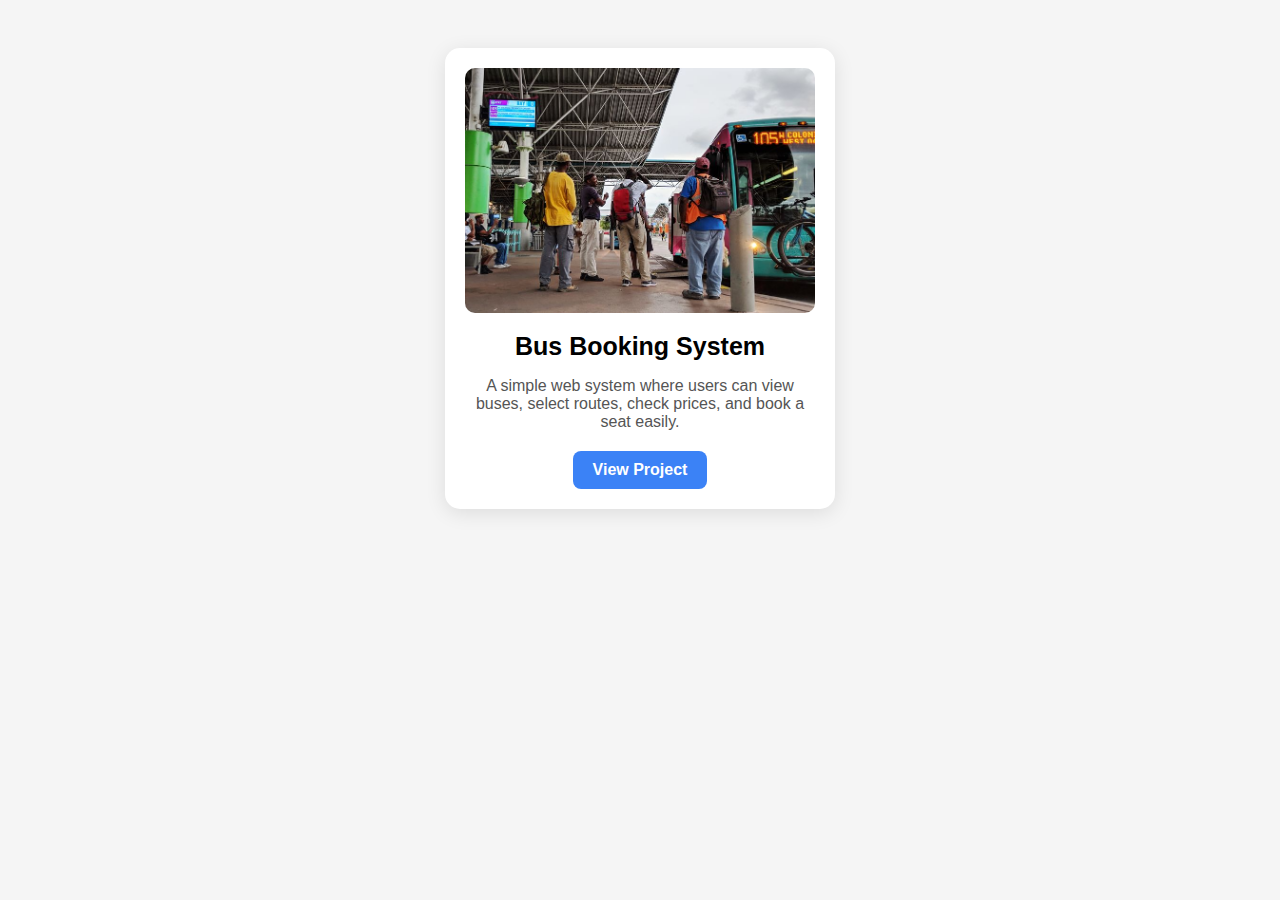
<file: index.html>
<!DOCTYPE html>
<html lang="en">
<head>
    <meta charset="UTF-8">
    <meta name="viewport" content="width=device-width, initial-scale=1.0">
    <title>Bus Booking Project</title>
    <link rel="stylesheet" href="style.css">
</head>
<body>

    <div class="card">
        <img src="bus.jpg" alt="Bus Booking Image" class="card-img">

        <h2 class="card-title">Bus Booking System</h2>

        <p class="card-description">
            A simple web system where users can view buses, select routes, check prices, 
            and book a seat easily.
        </p>

        <a href="#" class="btn">View Project</a>
    </div>

</body>
</html>
</file>
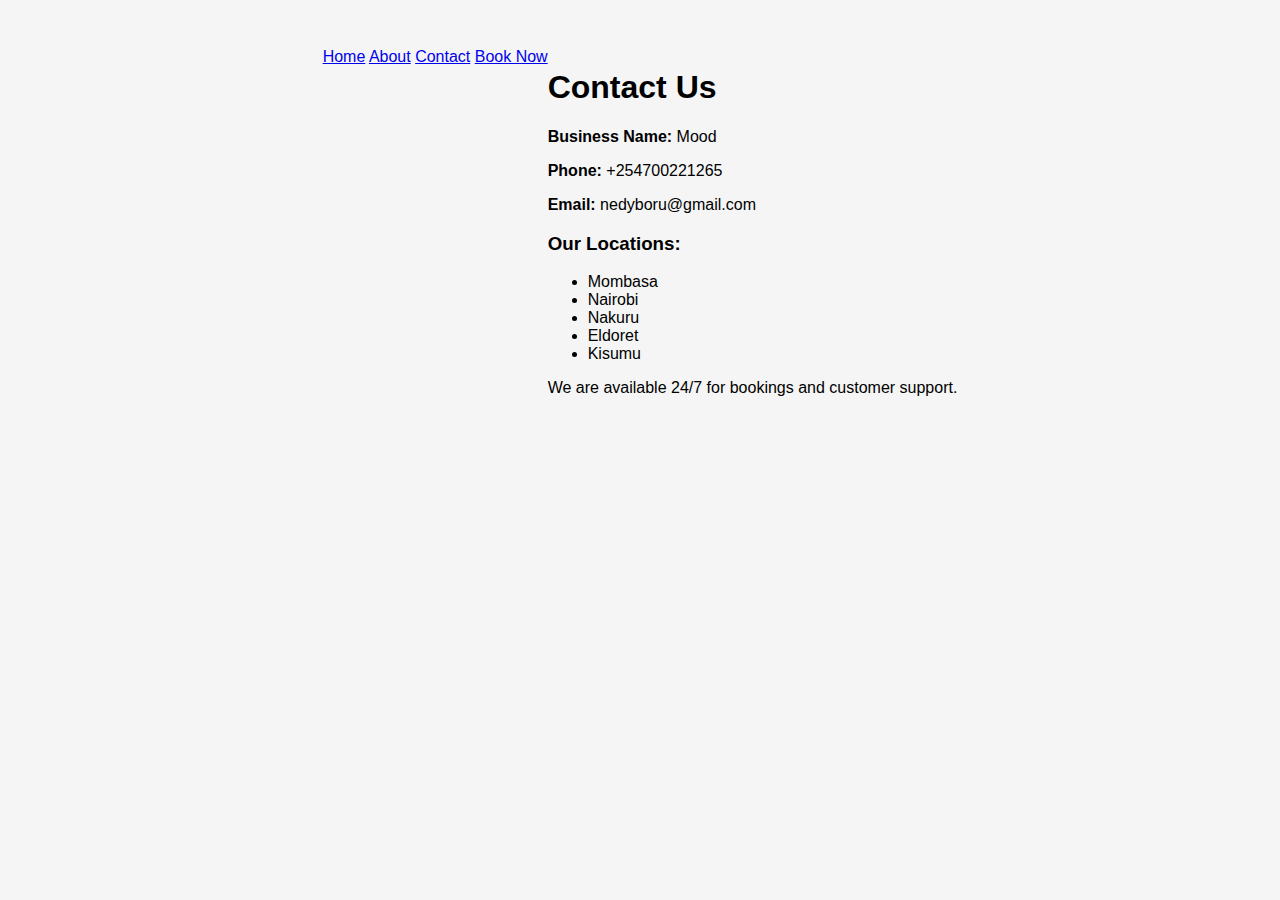
<file: contact.html>
<!DOCTYPE html>
<html lang="en">
<head>
    <meta charset="UTF-8">
    <title>Contact Us - Mood Bus Booking</title>
    <link rel="stylesheet" href="style.css">
</head>

<body>

    <nav class="nav">
        <a href="index.html">Home</a>
        <a href="about.html">About</a>
        <a href="contact.html">Contact</a>
        <a href="book.html">Book Now</a>
    </nav>

    <section class="page-section">
        <h1>Contact Us</h1>

        <p><strong>Business Name:</strong> Mood</p>
        <p><strong>Phone:</strong> +254700221265</p>
        <p><strong>Email:</strong> nedyboru@gmail.com</p>

        <h3>Our Locations:</h3>
        <ul>
            <li>Mombasa</li>
            <li>Nairobi</li>
            <li>Nakuru</li>
            <li>Eldoret</li>
            <li>Kisumu</li>
        </ul>

        <p>We are available 24/7 for bookings and customer support.</p>
    </section>

</body>
</html>
</file>
<file: style.css>
body {
    font-family: Arial, sans-serif;
    background: #f5f5f5;
    display: flex;
    justify-content: center;
    padding: 40px;
}

.card {
    background: #fff;
    width: 350px;
    padding: 20px;
    border-radius: 15px;
    box-shadow: 0 4px 20px rgba(0,0,0,0.1);
    text-align: center;
}

.card-img {
    width: 100%;
    border-radius: 10px;
}

.card-title {
    margin: 15px 0 10px;
    font-size: 25px;
}

.card-description {
    color: #555;
    font-size: 16px;
    margin-bottom: 20px;
}

.btn {
    display: inline-block;
    padding: 10px 20px;
    background: #3b82f6;
    color: white;
    text-decoration: none;
    border-radius: 8px;
    font-weight: bold;
}

.btn:hover {
    background: #1e40af;
}
</file>
